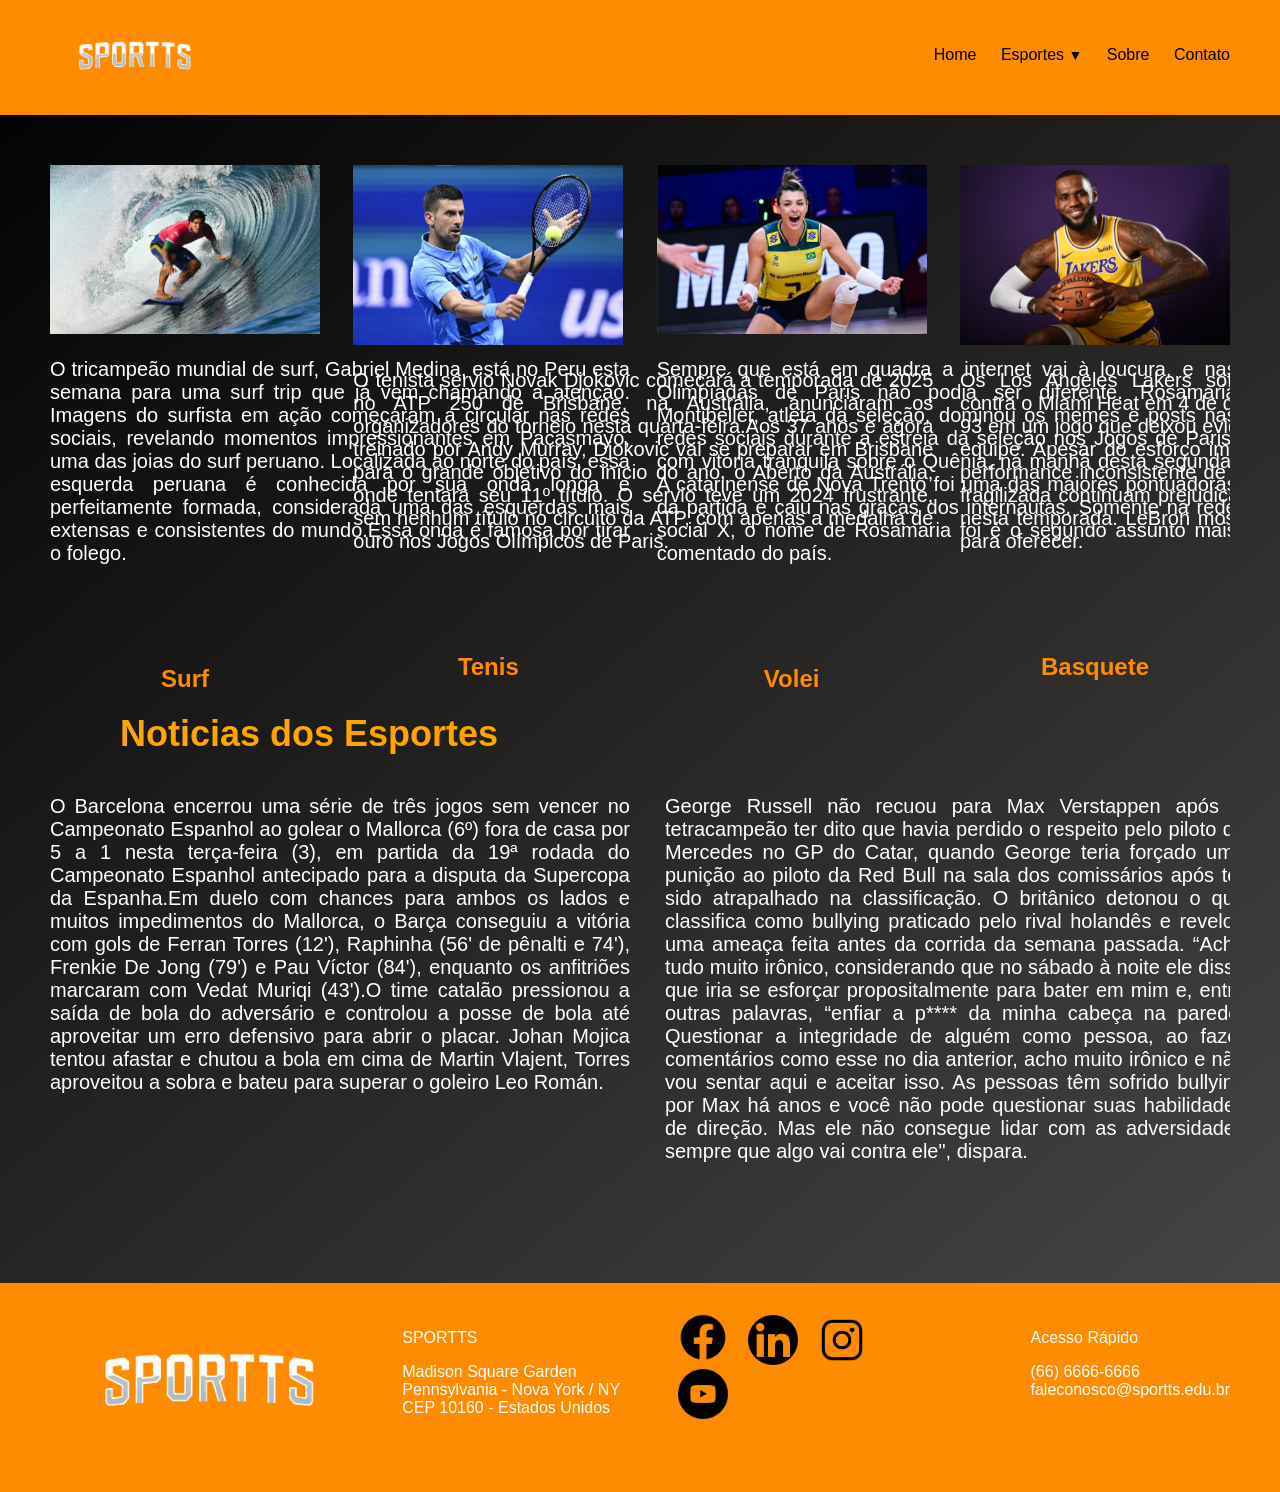
<file: sports/index.html>
<!DOCTYPE html>
<html>
<head>
    <meta charset="utf-8">
    <meta name="viewport" content="width=device-width, initial-scale=1">
    <link rel="stylesheet" type="text/css" href="css/style.css">
    <title>Modelo</title>
</head>
<body>

    <header>
        <div class="container">
            <h1><a href="index.html"><img src="img/logosportr.png" width="160"></a></h1>
            <nav>
                <ul class="principal">
                    <li class="emLinha"><a href="index.html">Home</a></li>
                    <li class="emLinha"> <a href="sobre.html"> Esportes <span>▼</span></a>
                        <ul class="oculto">
                            <li><a href="volei.html">Volei</a></li>
                            <li><a href="basquete.html">Basquete</a></li>
                            <li><a href="tenis.html">Tenis</a></li>
                            <li><a href="surf.html">Surf</a></li>
                        </ul>
                    </li>
                    <li class="emLinha"><a href="sobre.html">Sobre</a></li>
                    <li class="emLinha"><a href="contato.html">Contato</a></li>
                </ul>
            </nav>
        </div>
    </header>

    <main>
        
        <section class="container">
            
            <div class="blocoFigura">
                <figure>
                    <a href="#"><img src="img/MEDINA.webp"></a>    
                </figure>
               
                <p class= lul>O tricampeão mundial de surf, Gabriel Medina, está no Peru esta semana para uma surf trip que já vem chamando a atenção. Imagens do surfista em ação começaram a circular nas redes sociais, revelando momentos impressionantes em Pacasmayo, uma das joias do surf peruano. Localizada ao norte do país, essa esquerda peruana é conhecida por sua onda longa e perfeitamente formada, considerada uma das esquerdas mais extensas e consistentes do mundo.Essa onda é famosa por tirar o folego.</p>
                <h2><a href="#">Surf</a></h2>
            </div>

            <div class="blocoFigura">
                <figure>
                    <a href="#"><img src="img/djokovic.webp"></a>
                </figure>
              
                <p class= lul>O tenista sérvio Novak Djokovic começará a temporada de 2025 no ATP 250 de Brisbane, na Austrália, anunciaram os organizadores do torneio nesta quarta-feira.Aos 37 anos e agora treinado por Andy Murray, Djokovic vai se preparar em Brisbane para o grande objetivo do início do ano, o Aberto da Austrália, onde tentará seu 11º título. O sérvio teve um 2024 frustrante, sem nenhum título no circuito da ATP, com apenas a medalha de ouro nos Jogos Olímpicos de Paris.</p>

                 <h2><a href="#">Tenis</a></h2>
            </div>

            <div class="blocoFigura">
                <figure>
                    <a href="#"><img src="img/rosamaria.webp"></a>    
                </figure>
                
                <p class= lul>Sempre que está em quadra a internet vai à loucura, e nas Olimpíadas de Paris não podia ser diferente. Rosamaria Montibeller, atleta da seleção, dominou os memes e posts nas redes sociais durante a estreia da seleção nos Jogos de Paris, com vitória tranquila sobre o Quênia, na manhã desta segunda. A catarinense de Nova Trento foi uma das maiores pontuadoras da partida e caiu nas graças dos internautas. Somente na rede social X, o nome de Rosamaria foi é o segundo assunto mais comentado do país.</p>
                <h2><a href="#">Volei</a></h2>
            </div>

            <div class="blocoFigura">
                <figure>
                    <a href="#"><img src="img/LEBRON.jpg"></a>
                </figure>
                <p class= lul> Os Los Angeles Lakers sofreram uma derrota devastadora contra o Miami Heat em 4 de dezembro de 2024, caindo por 134-93 em um jogo que deixou evidente os desafios enfrentados pela equipe. Apesar do esforço impressionante de LeBron James, a performance inconsistente de seus companheiros e uma defesa fragilizada continuam prejudicando o desempenho geral do time nesta temporada. LeBron mostrou que ainda tem muita energia para oferecer.</p>
                <h2><a href="#">Basquete</a></h2>
            </div>

        </section>

        <section class="container ms2">
            <h3 class="s2h3">Noticias dos Esportes</h3>
        </section>

        <section class="container">
            
            <article>

                <p class= lul>O Barcelona encerrou uma série de três jogos sem vencer no Campeonato Espanhol ao golear o Mallorca (6º) fora de casa por 5 a 1 nesta terça-feira (3), em partida da 19ª rodada do Campeonato Espanhol antecipado para a disputa da Supercopa da Espanha.Em duelo com chances para ambos os lados e muitos impedimentos do Mallorca, o Barça conseguiu a vitória com gols de Ferran Torres (12'), Raphinha (56' de pênalti e 74'), Frenkie De Jong (79') e Pau Víctor (84'), enquanto os anfitriões marcaram com Vedat Muriqi (43').O time catalão pressionou a saída de bola do adversário e controlou a posse de bola até aproveitar um erro defensivo para abrir o placar. Johan Mojica tentou afastar e chutou a bola em cima de Martin Vlajent, Torres aproveitou a sobra e bateu para superar o goleiro Leo Román.</p>

            </article>

            <article>

                <p class= lul> George Russell não recuou para Max Verstappen após o tetracampeão ter dito que havia perdido o respeito pelo piloto da Mercedes no GP do Catar, quando George teria forçado uma punição ao piloto da Red Bull na sala dos comissários após ter sido atrapalhado na classificação. O britânico detonou o que classifica como bullying praticado pelo rival holandês e revelou uma ameaça feita antes da corrida da semana passada. “Acho tudo muito irônico, considerando que no sábado à noite ele disse que iria se esforçar propositalmente para bater em mim e, entre outras palavras, “enfiar a p**** da minha cabeça na parede. Questionar a integridade de alguém como pessoa, ao fazer comentários como esse no dia anterior, acho muito irônico e não vou sentar aqui e aceitar isso. As pessoas têm sofrido bullying por Max há anos e você não pode questionar suas habilidades de direção. Mas ele não consegue lidar com as adversidades sempre que algo vai contra ele", dispara. </p>
                

            </article>

        </section>

    </main>

    <footer>

        <section class="container">

            

            <div class="divRodape">
                <img class="divRodapeImagem" src="img/logosportr.png" width="300">
            </div>

            <div><p>
                    SPORTTS 
                </p>
                <p>
                    Madison Square Garden  <br>
                    Pennsylvania  - Nova York / NY <br>
                    CEP 10160 - Estados Unidos</div>

            <div class="divRodape divSvg">
                <img src="img/fcbk.png" width="50">
                <img src="img/lkd.png" width="50">
                <img src="img/ig.png" width="50">
                <img src="img/ytb.png" width="50">
                
            </div>

            <div> <p class="pLink2">
                <p class="pLink">Acesso Rápido</p>
                    (66) 6666-6666 <br>
                    faleconosco@sportts.edu.br

                </p>
                
                </p></div>

        </section>

    </footer>

</body>
</html>
</file>
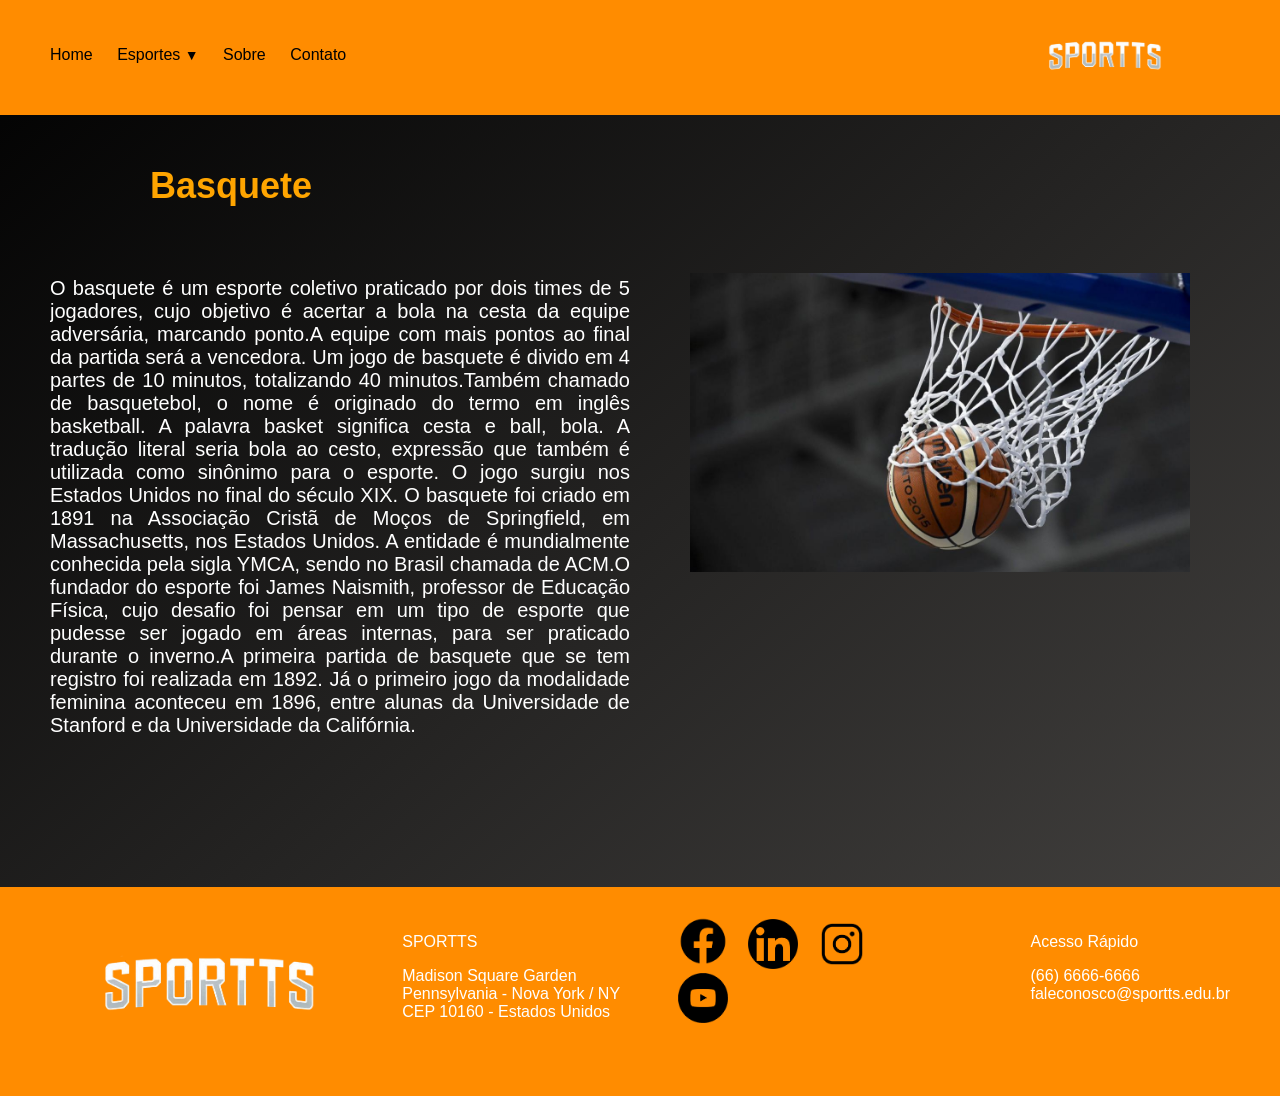
<file: sports/basquete.html>
<!DOCTYPE html>
<html>
<head>
    <meta charset="utf-8">
    <meta name="viewport" content="width=device-width, initial-scale=1">
    <link rel="stylesheet" type="text/css" href="css/style.css">
    <title>Modelo</title>
</head>
<body>

    <header>
        <div class="container">
            <nav>
                <ul class="principal">
                 
                    <li class="emLinha"><a href="sports.index.html">Home</a></li>
                    <li class="emLinha">
                        <a href="sobre.html">Esportes <span>▼</span></a>
                        <ul class="oculto">
                            <li><a href="volei.html">Volei</a></li>
                            <li><a href="basquete.html">Basquete</a></li>
                            <li><a href="tenis.html">Tenis</a></li>
                            <li><a href="surf.html">Surf</a></li>
                        </ul>
                    </li>
                    <li class="emLinha"><a href="sobre.html">Sobre</a></li>
                    <li class="emLinha"><a href="contato.html">Contato</a></li>
                </ul>
            </nav>
            <h1><a href="sports.index.html"><img src="img/logosportr.png" width="160"></a></h1>
        </div>
    </header>


    <main>
        
        <section class="container ms2 interna">

            <h3 class="s2h4">Basquete</h3>
            
        </section>

        <section class="container interna">

            <p class="lul">
               O basquete é um esporte coletivo praticado por dois times de 5 jogadores, cujo objetivo é acertar a bola na cesta da equipe adversária, marcando ponto.A equipe com mais pontos ao final da partida será a vencedora. Um jogo de basquete é divido em 4 partes de 10 minutos, totalizando 40 minutos.Também chamado de basquetebol, o nome é originado do termo em inglês basketball. A palavra basket significa cesta e ball, bola. A tradução literal seria bola ao cesto, expressão que também é utilizada como sinônimo para o esporte. O jogo surgiu nos Estados Unidos no final do século XIX.
               O basquete foi criado em 1891 na Associação Cristã de Moços de Springfield, em Massachusetts, nos Estados Unidos. A entidade é mundialmente conhecida pela sigla YMCA, sendo no Brasil chamada de ACM.O fundador do esporte foi James Naismith, professor de Educação Física, cujo desafio foi pensar em um tipo de esporte que pudesse ser jogado em áreas internas, para ser praticado durante o inverno.A primeira partida de basquete que se tem registro foi realizada em 1892. Já o primeiro jogo da modalidade feminina aconteceu em 1896, entre alunas da Universidade de Stanford e da Universidade da Califórnia.
            </p>

            <figure class="figureLegenda">
                <img src="img/basquete 4.jpg" width="500">
            </figure>
            
        </section>

    </main>

     <footer>

        <section class="container">

            

            <div class="divRodape">
                <img class="divRodapeImagem" src="img/logosportr.png" width="300">
            </div>

            <div><p>
                    SPORTTS 
                </p>
                <p>
                    Madison Square Garden  <br>
                    Pennsylvania  - Nova York / NY <br>
                    CEP 10160 - Estados Unidos</div>

            <div class="divRodape divSvg">
                <img src="img/fcbk.png" width="50">
                <img src="img/lkd.png" width="50">
                <img src="img/ig.png" width="50">
                <img src="img/ytb.png" width="50">
                
            </div>

            <div> <p class="pLink2">
                <p class="pLink">Acesso Rápido</p>
                    (66) 6666-6666 <br>
                    faleconosco@sportts.edu.br

                </p>
                
                </p></div>

        </section>

    </footer>

</body>
</html>
</file>
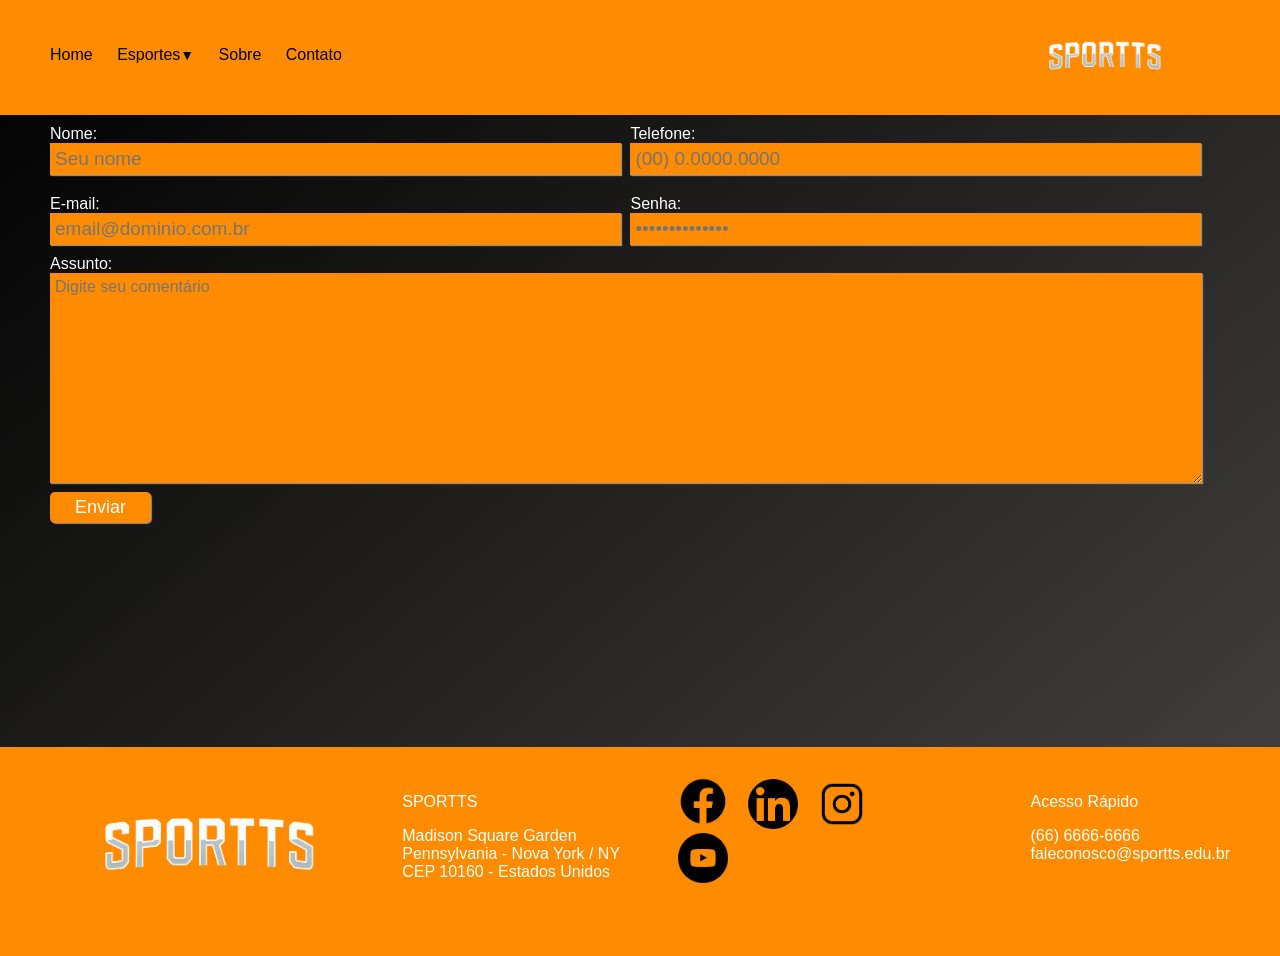
<file: sports/contato.html>
<!DOCTYPE html>
<html>
<head>
    <meta charset="utf-8">
    <meta name="viewport" content="width=device-width, initial-scale=1">
    <link rel="stylesheet" type="text/css" href="css/style.css">
    <title>Modelo</title>
</head>
<body>

   <header>
        <div class="container">
            <nav>
                <ul class="principal">
                 
                    <li class="emLinha"><a href="sports.index.html">Home</a></li>
                    <li class="emLinha">
                        <a href="sobre.html">Esportes<span>▼</span></a>
                        <ul class="oculto">
                            <li><a href="volei.html">Volei</a></li>
                            <li><a href="basquete.html">Basquete</a></li>
                            <li><a href="tenis.html">Tenis</a></li>
                            <li><a href="surf.html">Surf</a></li>
                        </ul>
                    </li>
                    <li class="emLinha"><a href="sobre.html">Sobre</a></li>
                    <li class="emLinha"><a href="contato.html">Contato</a></li>
                </ul>
            </nav>
            <h1><a href="sports.index.html"><img src="img/logosportr.png" width="160"></a></h1>
        </div>
    </header>
    <main>

        

        <section class="container">
            <form action="contato.html" method="post">
                <div class="blocoFormPrincipal">
                    <div class="blocoFormInline">
                    <label for="nome">Nome:</label><br>
                        <input type="text" name="nome" id="nome" placeholder="Seu nome" required>
                    </div>
                    <div class="blocoFormInline">
                        <label for="telefone">Telefone:</label><br>
                        <input type="number" name="telefone" id="telefone" placeholder="(00) 0.0000.0000" required>
                    </div>
                </div>
                <div class="blocoFormPrincipal">
                    <div class="blocoFormInline">
                        <label for="email">E-mail:</label><br>
                        <input type="email" name="email" id="email" placeholder="email@dominio.com.br" required>
                    </div>
                    <div class="blocoFormInline">
                        <label for="senha">Senha:</label><br>
                        <input type="password" name="senha" id="senha" placeholder="••••••••••••••" required>
                    </div>
                </div>
                <div class="blocoFormPrincipal">
                    <label for="assunto">Assunto:</label><br>
                    <textarea id="assunto" placeholder="Digite seu comentário" rows="7" cols="40"></textarea>
                </div>
                <div class="blocoFormPrincipal">
                    <input type="submit" value="Enviar">
                </div>
            </form>
        </section>
    </main>

    <footer>

        <section class="container">

            <div class="divRodape divImagem">

                <img src="img/logosportr.png" width="300">
                
            

            </div>



<div><p>
                    SPORTTS 
                </p>
                <p>
                    Madison Square Garden  <br>
                    Pennsylvania  - Nova York / NY <br>
                    CEP 10160 - Estados Unidos</div>

            <div class="divRodape divSvg">
                <img src="img/fcbk.png" width="50">
                <img src="img/lkd.png" width="50">
                <img src="img/ig.png" width="50">
                <img src="img/ytb.png" width="50">
                
            </div>

            <div> <p class="pLink2">
                <p class="pLink">Acesso Rápido</p>
                    (66) 6666-6666 <br>
                    faleconosco@sportts.edu.br

                </p>
                
                </p></div>

</body>
</html>
</file>
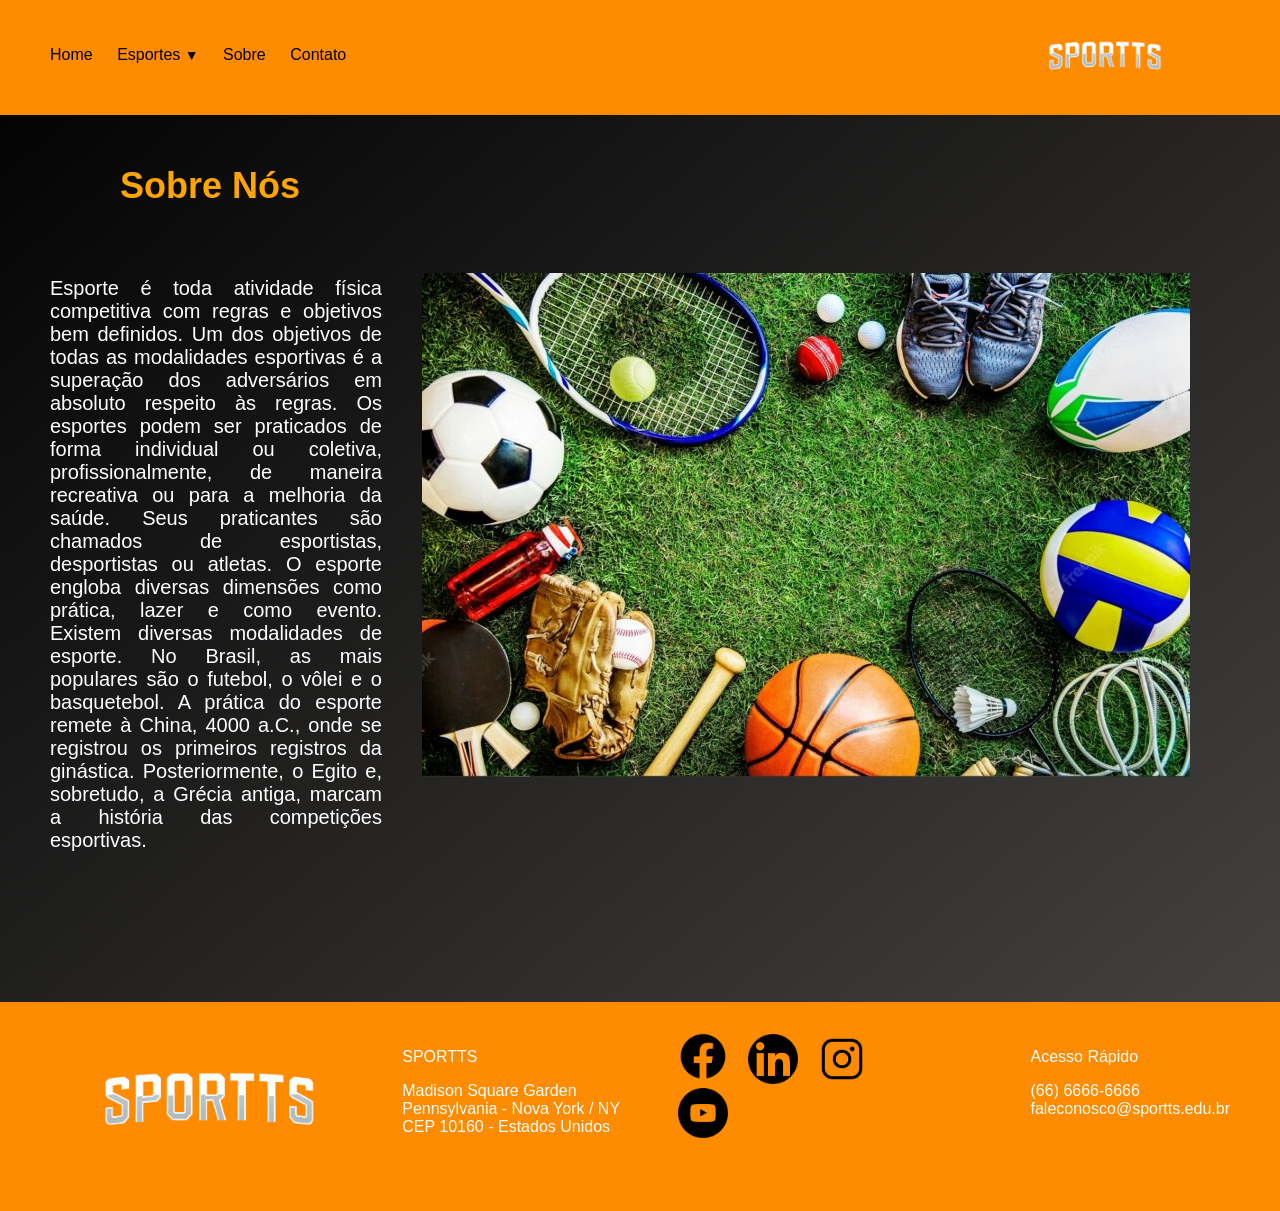
<file: sports/sobre.html>
<!DOCTYPE html>
<html>
<head>
    <meta charset="utf-8">
    <meta name="viewport" content="width=device-width, initial-scale=1">
    <link rel="stylesheet" type="text/css" href="css/style.css">
    <title>Modelo</title>
</head>
<body>

    <header>
        <div class="container">
            <nav>
                <ul class="principal">
                 
                    <li class="emLinha"><a href="sports.index.html">Home</a></li>
                    <li class="emLinha">
                        <a href="sobre.html">Esportes <span>▼</span></a>
                        <ul class="oculto">
                            <li><a href="volei.html">Volei</a></li>
                            <li><a href="basquete.html">Basquete</a></li>
                            <li><a href="tenis.html">Tenis</a></li>
                            <li><a href="surf.html">Surf</a></li>
                        </ul>
                    </li>
                    <li class="emLinha"><a href="sobre.html">Sobre</a></li>
                    <li class="emLinha"><a href="contato.html">Contato</a></li>
                </ul>
            </nav>
            <h1><a href="sports.index.html"><img src="img/logosportr.png" width="160"></a></h1>
        </div>
    </header>


    <main>
        
        <section class="container ms2 interna">

            <h3 class="s2h3">Sobre Nós</h3>
            
        </section>

        <section class="container interna">

            <p class="lul">
                Esporte é toda atividade física competitiva com regras e objetivos bem definidos. Um dos objetivos de todas as modalidades esportivas é a superação dos adversários em absoluto respeito às regras. Os esportes podem ser praticados de forma individual ou coletiva, profissionalmente, de maneira recreativa ou para a melhoria da saúde. Seus praticantes são chamados de esportistas, desportistas ou atletas. O esporte engloba diversas dimensões como prática, lazer e como evento. Existem diversas modalidades de esporte. No Brasil, as mais populares são o futebol, o vôlei e o basquetebol.
                A prática do esporte remete à China, 4000 a.C., onde se registrou os primeiros registros da ginástica. Posteriormente, o Egito e, sobretudo, a Grécia antiga, marcam a história das competições esportivas.
            </p>

            <figure class="figureLegenda">
                <img src="img/esportes.jpg">
            </figure>
            
        </section>

    </main>

     <footer>

        <section class="container">

            

            <div class="divRodape">
                <img class="divRodapeImagem" src="img/logosportr.png" width="300">
            </div>

            <div><p>
                    SPORTTS 
                </p>
                <p>
                    Madison Square Garden  <br>
                    Pennsylvania  - Nova York / NY <br>
                    CEP 10160 - Estados Unidos</div>

            <div class="divRodape divSvg">
                <img src="img/fcbk.png" width="50">
                <img src="img/lkd.png" width="50">
                <img src="img/ig.png" width="50">
                <img src="img/ytb.png" width="50">
                
            </div>

            <div> <p class="pLink2">
                <p class="pLink">Acesso Rápido</p>
                    (66) 6666-6666 <br>
                    faleconosco@sportts.edu.br

                </p>
                
                </p></div>

        </section>

    </footer>

</body>
</html>
</file>
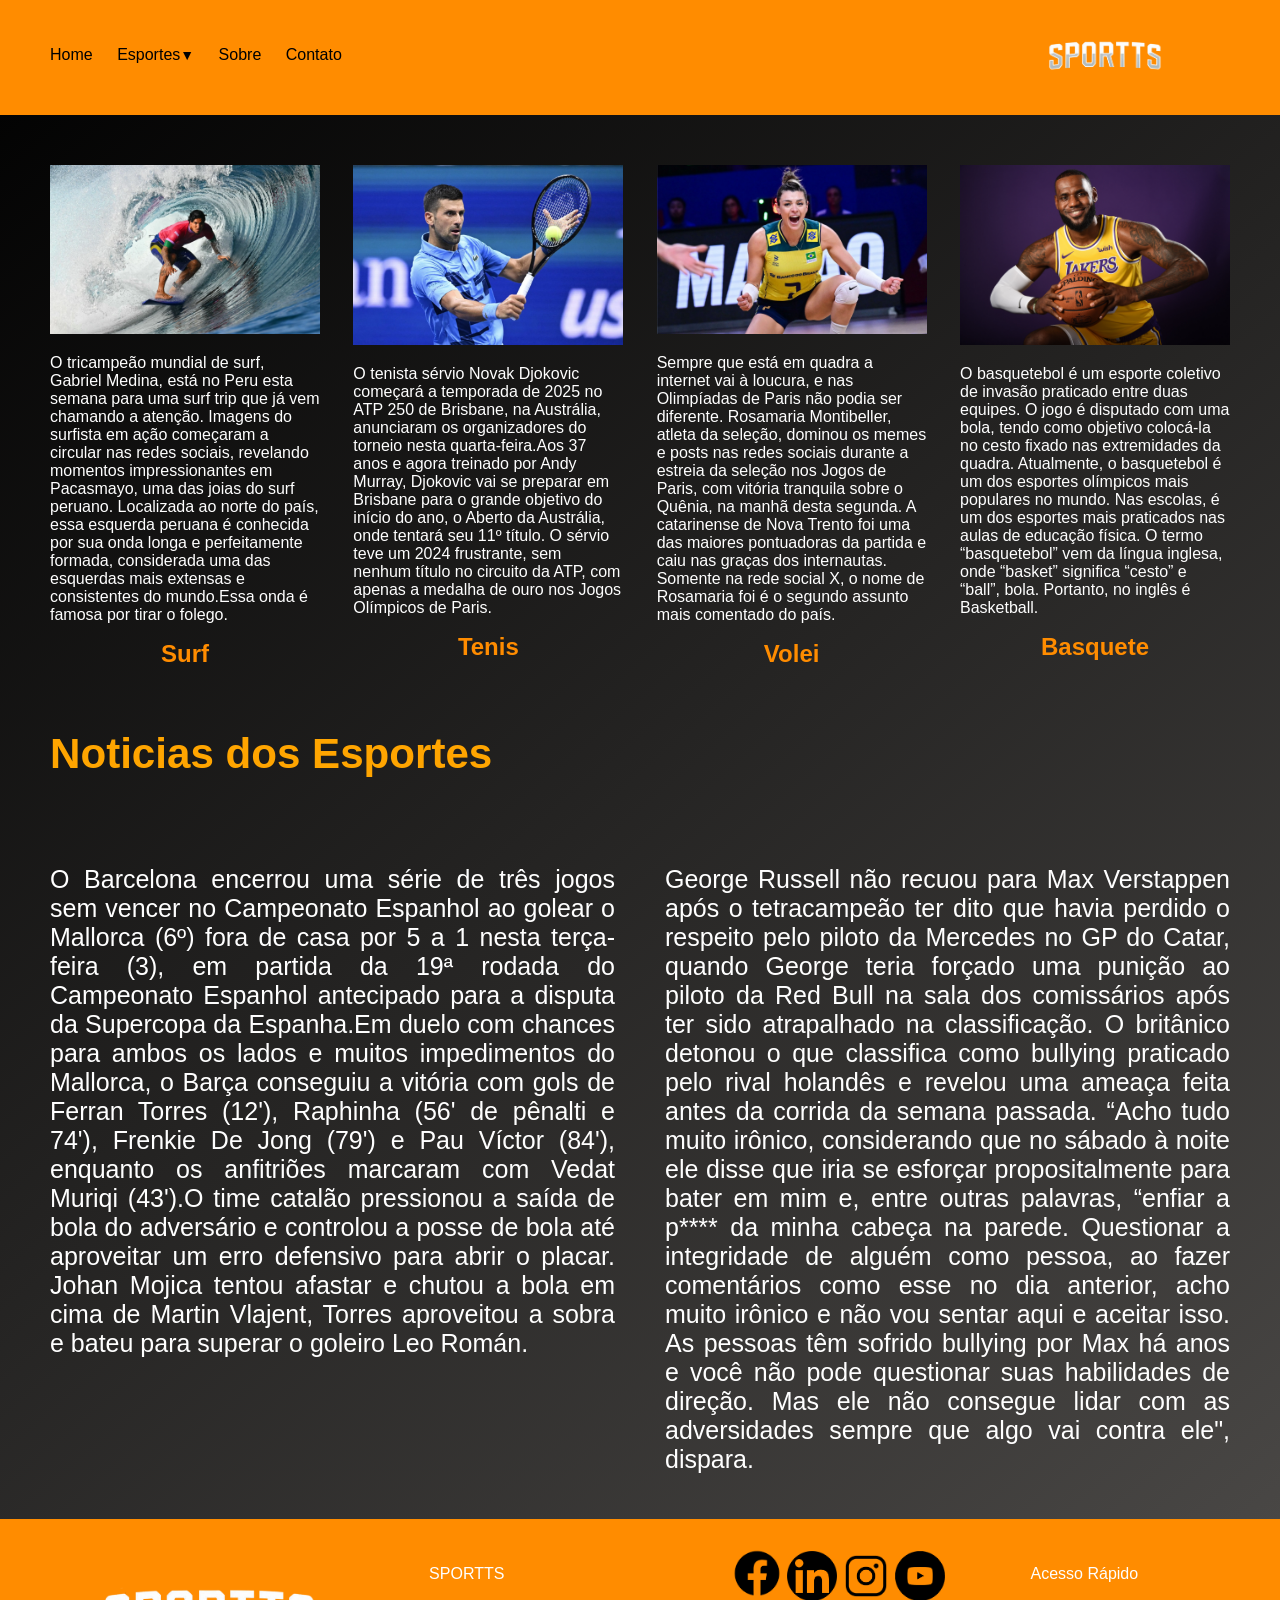
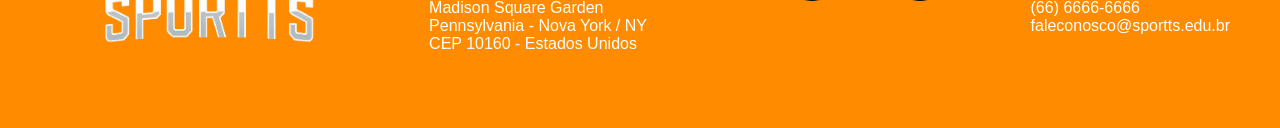
<file: sports/sports.index.html>
<!DOCTYPE html>
<html>
<head>
    <meta charset="utf-8">
    <meta name="viewport" content="width=device-width, initial-scale=1">
    <link rel="stylesheet" type="text/css" href="css/style.css">
    <title>Modelo</title>
</head>
<body>

    <header>
        <div class="container">
            <nav>
                <ul class="principal">
                 
                    <li class="emLinha"><a href="sports.index.html">Home</a></li>
                    <li class="emLinha">
                        <a href="sobre.html">Esportes<span>▼</span></a>
                        <ul class="oculto">
                            <li><a href="volei.html">Volei</a></li>
                            <li><a href="basquete.html">Basquete</a></li>
                            <li><a href="tenis.html">Tenis</a></li>
                            <li><a href="surf.html">Surf</a></li>
                        </ul>
                    </li>
                    <li class="emLinha"><a href="sobre.html">Sobre</a></li>
                    <li class="emLinha"><a href="contato.html">Contato</a></li>
                </ul>
            </nav>
            <h1><a href="sports.index.html"><img src="img/logosportr.png" width="160"></a></h1>
        </div>
    </header>

    <main>
        
        <section class="container">
            
            <div class="blocoFigura">
                <figure>
                    <a href="#"><img src="img/MEDINA.webp"></a>    
                </figure>
               
                <p>O tricampeão mundial de surf, Gabriel Medina, está no Peru esta semana para uma surf trip que já vem chamando a atenção. Imagens do surfista em ação começaram a circular nas redes sociais, revelando momentos impressionantes em Pacasmayo, uma das joias do surf peruano. Localizada ao norte do país, essa esquerda peruana é conhecida por sua onda longa e perfeitamente formada, considerada uma das esquerdas mais extensas e consistentes do mundo.Essa onda é famosa por tirar o folego.</p>
                <h2><a href="#"
                >Surf</a></h2>
            </div>

            <div class="blocoFigura">
                <figure>
                    <a href="#"><img src="img/djokovic.webp"></a>
                </figure>
              
                <p>O tenista sérvio Novak Djokovic começará a temporada de 2025 no ATP 250 de Brisbane, na Austrália, anunciaram os organizadores do torneio nesta quarta-feira.Aos 37 anos e agora treinado por Andy Murray, Djokovic vai se preparar em Brisbane para o grande objetivo do início do ano, o Aberto da Austrália, onde tentará seu 11º título. O sérvio teve um 2024 frustrante, sem nenhum título no circuito da ATP, com apenas a medalha de ouro nos Jogos Olímpicos de Paris.</p>

                 <h2><a href="#">Tenis</a></h2>
            </div>

            <div class="blocoFigura">
                <figure>
                    <a href="#"><img src="img/rosamaria.webp"></a>    
                </figure>
                
                <p>Sempre que está em quadra a internet vai à loucura, e nas Olimpíadas de Paris não podia ser diferente. Rosamaria Montibeller, atleta da seleção, dominou os memes e posts nas redes sociais durante a estreia da seleção nos Jogos de Paris, com vitória tranquila sobre o Quênia, na manhã desta segunda. A catarinense de Nova Trento foi uma das maiores pontuadoras da partida e caiu nas graças dos internautas. Somente na rede social X, o nome de Rosamaria foi é o segundo assunto mais comentado do país.</p>
                <h2><a href="#">Volei</a></h2>
            </div>

              <div class="blocoFigura">
                <figure>
                    <a href="#"><img src="img/LEBRON.jpg"></a>    
                </figure>
                
                <p>O basquetebol é um esporte coletivo de invasão praticado entre duas equipes. O jogo é disputado com uma bola, tendo como objetivo colocá-la no cesto fixado nas extremidades da quadra.
                Atualmente, o basquetebol é um dos esportes olímpicos mais populares no mundo. Nas escolas, é um dos esportes mais praticados nas aulas de educação física.
                O termo “basquetebol” vem da língua inglesa, onde “basket” significa “cesto” e “ball”, bola. Portanto, no inglês é Basketball.

                </p>

                <h2><a href="#">Basquete</a></h2>
            </div>


        </section>

        <section class="container ms2">
            <h3> Noticias dos Esportes</h3>
        </section>

        <section class="container NoticiasdosEsportes">
            
            <article>

                <p >O Barcelona encerrou uma série de três jogos sem vencer no Campeonato Espanhol ao golear o Mallorca (6º) fora de casa por 5 a 1 nesta terça-feira (3), em partida da 19ª rodada do Campeonato Espanhol antecipado para a disputa da Supercopa da Espanha.Em duelo com chances para ambos os lados e muitos impedimentos do Mallorca, o Barça conseguiu a vitória com gols de Ferran Torres (12'), Raphinha (56' de pênalti e 74'), Frenkie De Jong (79') e Pau Víctor (84'), enquanto os anfitriões marcaram com Vedat Muriqi (43').O time catalão pressionou a saída de bola do adversário e controlou a posse de bola até aproveitar um erro defensivo para abrir o placar. Johan Mojica tentou afastar e chutou a bola em cima de Martin Vlajent, Torres aproveitou a sobra e bateu para superar o goleiro Leo Román.</p>

            </article>

            <article>

                <p> George Russell não recuou para Max Verstappen após o tetracampeão ter dito que havia perdido o respeito pelo piloto da Mercedes no GP do Catar, quando George teria forçado uma punição ao piloto da Red Bull na sala dos comissários após ter sido atrapalhado na classificação. O britânico detonou o que classifica como bullying praticado pelo rival holandês e revelou uma ameaça feita antes da corrida da semana passada. “Acho tudo muito irônico, considerando que no sábado à noite ele disse que iria se esforçar propositalmente para bater em mim e, entre outras palavras, “enfiar a p**** da minha cabeça na parede. Questionar a integridade de alguém como pessoa, ao fazer comentários como esse no dia anterior, acho muito irônico e não vou sentar aqui e aceitar isso. As pessoas têm sofrido bullying por Max há anos e você não pode questionar suas habilidades de direção. Mas ele não consegue lidar com as adversidades sempre que algo vai contra ele", dispara. </p>
                

            </article>

        </section>

    </main>

    <footer>

        <section class="container">

            

            <div class="divRodape">
                <img class="divRodapeImagem" src="img/logosportr.png" width="300">
            </div>

            <div><p>
                    SPORTTS 
                </p>
                <p>
                    Madison Square Garden  <br>
                    Pennsylvania  - Nova York / NY <br>
                    CEP 10160 - Estados Unidos</div>

            <div class="divRodapedivSvg">
                <img src="img/fcbk.png" width="50">
                <img src="img/lkd.png" width="50">
                <img src="img/ig.png" width="50">
                <img src="img/ytb.png" width="50">
                
            </div>

            <div> <p class="pLink2">
                <p class="pLink">Acesso Rápido</p>
                    (66) 6666-6666 <br>
                    faleconosco@sportts.edu.br

                </p>
                
                </p></div>

        </section>

    </footer>

</body>
</html>
</file>
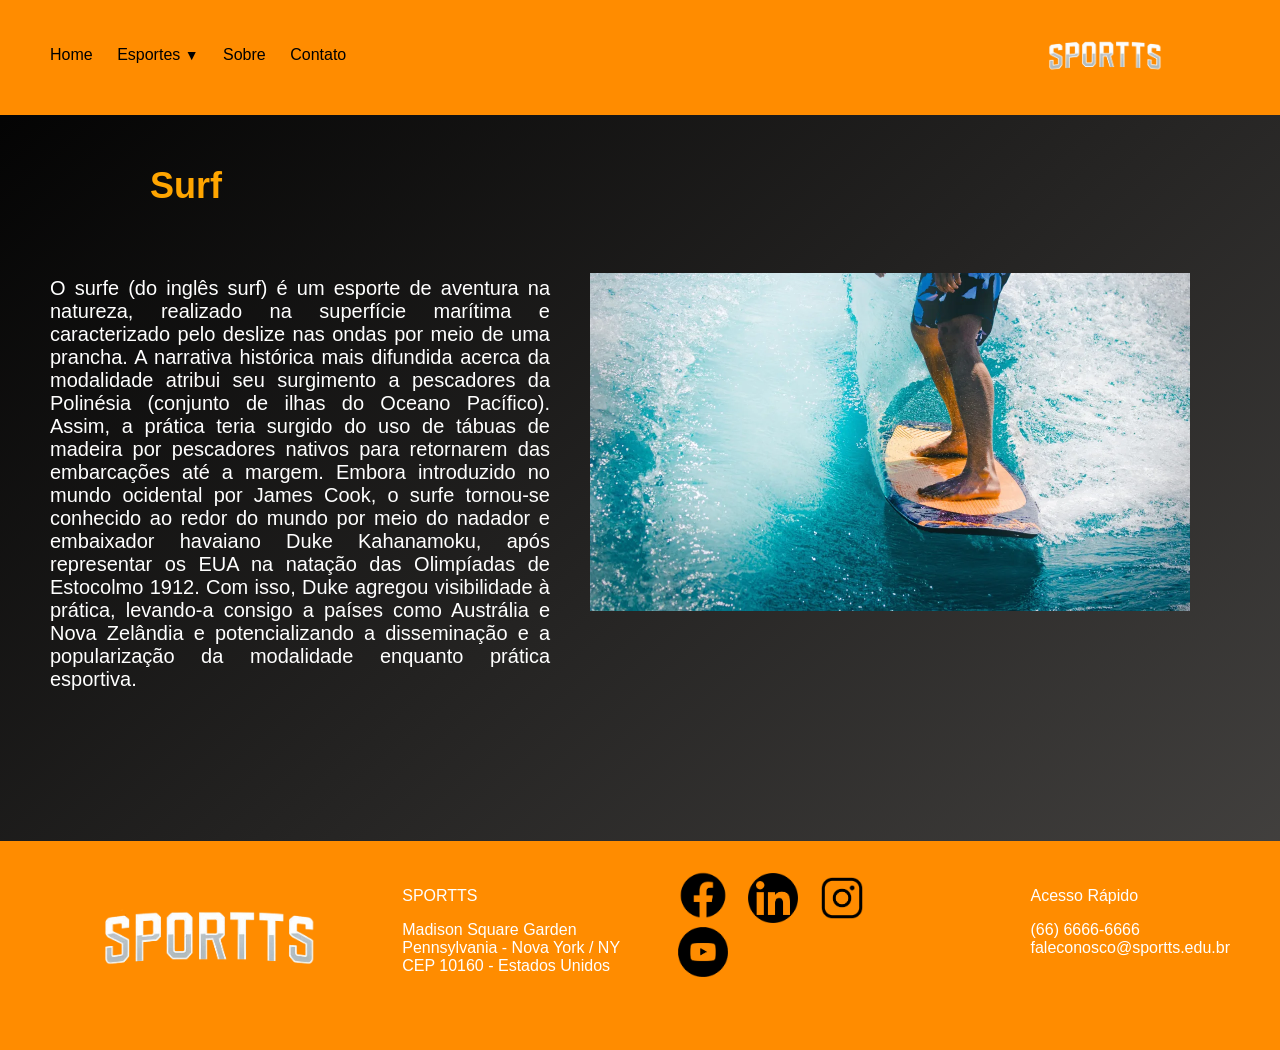
<file: sports/surf.html>
<!DOCTYPE html>
<html>
<head>
    <meta charset="utf-8">
    <meta name="viewport" content="width=device-width, initial-scale=1">
    <link rel="stylesheet" type="text/css" href="css/style.css">
    <title>Modelo</title>
</head>
<body>

    <header>
        <div class="container">
            <nav>
                <ul class="principal">
                 
                    <li class="emLinha"><a href="sports.index.html">Home</a></li>
                    <li class="emLinha">
                        <a href="sobre.html">Esportes <span>▼</span></a>
                        <ul class="oculto">
                            <li><a href="volei.html">Volei</a></li>
                            <li><a href="basquete.html">Basquete</a></li>
                            <li><a href="tenis.html">Tenis</a></li>
                            <li><a href="surf.html">Surf</a></li>
                        </ul>
                    </li>
                    <li class="emLinha"><a href="sobre.html">Sobre</a></li>
                    <li class="emLinha"><a href="contato.html">Contato</a></li>
                </ul>
            </nav>
            <h1><a href="sports.index.html"><img src="img/logosportr.png" width="160"></a></h1>
        </div>
    </header>


    <main>
        
        <section class="container ms2 interna">

            <h3 class="s2h4">Surf</h3>
            
        </section>

        <section class="container interna">

            <p class="lul">
               O surfe (do inglês surf) é um esporte de aventura na natureza, realizado na superfície marítima e caracterizado pelo deslize nas ondas por meio de uma prancha. A narrativa histórica mais difundida acerca da modalidade atribui seu surgimento a pescadores da Polinésia (conjunto de ilhas do Oceano Pacífico). Assim, a prática teria surgido do uso de tábuas de madeira por pescadores nativos para retornarem das embarcações até a margem.
               Embora introduzido no mundo ocidental por James Cook, o surfe tornou-se conhecido ao redor do mundo por meio do nadador e embaixador havaiano Duke Kahanamoku, após representar os EUA na natação das Olimpíadas de Estocolmo 1912. Com isso, Duke agregou visibilidade à prática, levando-a consigo a países como Austrália e Nova Zelândia e potencializando a disseminação e a popularização da modalidade enquanto prática esportiva.

            </p>

            <figure class="figureLegenda">
                <img src="img/SURF.webp" width="600">
            </figure>
            
        </section>

    </main>

     <footer>

        <section class="container">

            

            <div class="divRodape">
                <img class="divRodapeImagem" src="img/logosportr.png" width="300">
            </div>

            <div><p>
                    SPORTTS 
                </p>
                <p>
                    Madison Square Garden  <br>
                    Pennsylvania  - Nova York / NY <br>
                    CEP 10160 - Estados Unidos</div>

            <div class="divRodape divSvg">
                <img src="img/fcbk.png" width="50">
                <img src="img/lkd.png" width="50">
                <img src="img/ig.png" width="50">
                <img src="img/ytb.png" width="50">
                
            </div>

            <div> <p class="pLink2">
                <p class="pLink">Acesso Rápido</p>
                    (66) 6666-6666 <br>
                    faleconosco@sportts.edu.br

                </p>
                
                </p></div>

        </section>

    </footer>

</body>
</html>
</file>
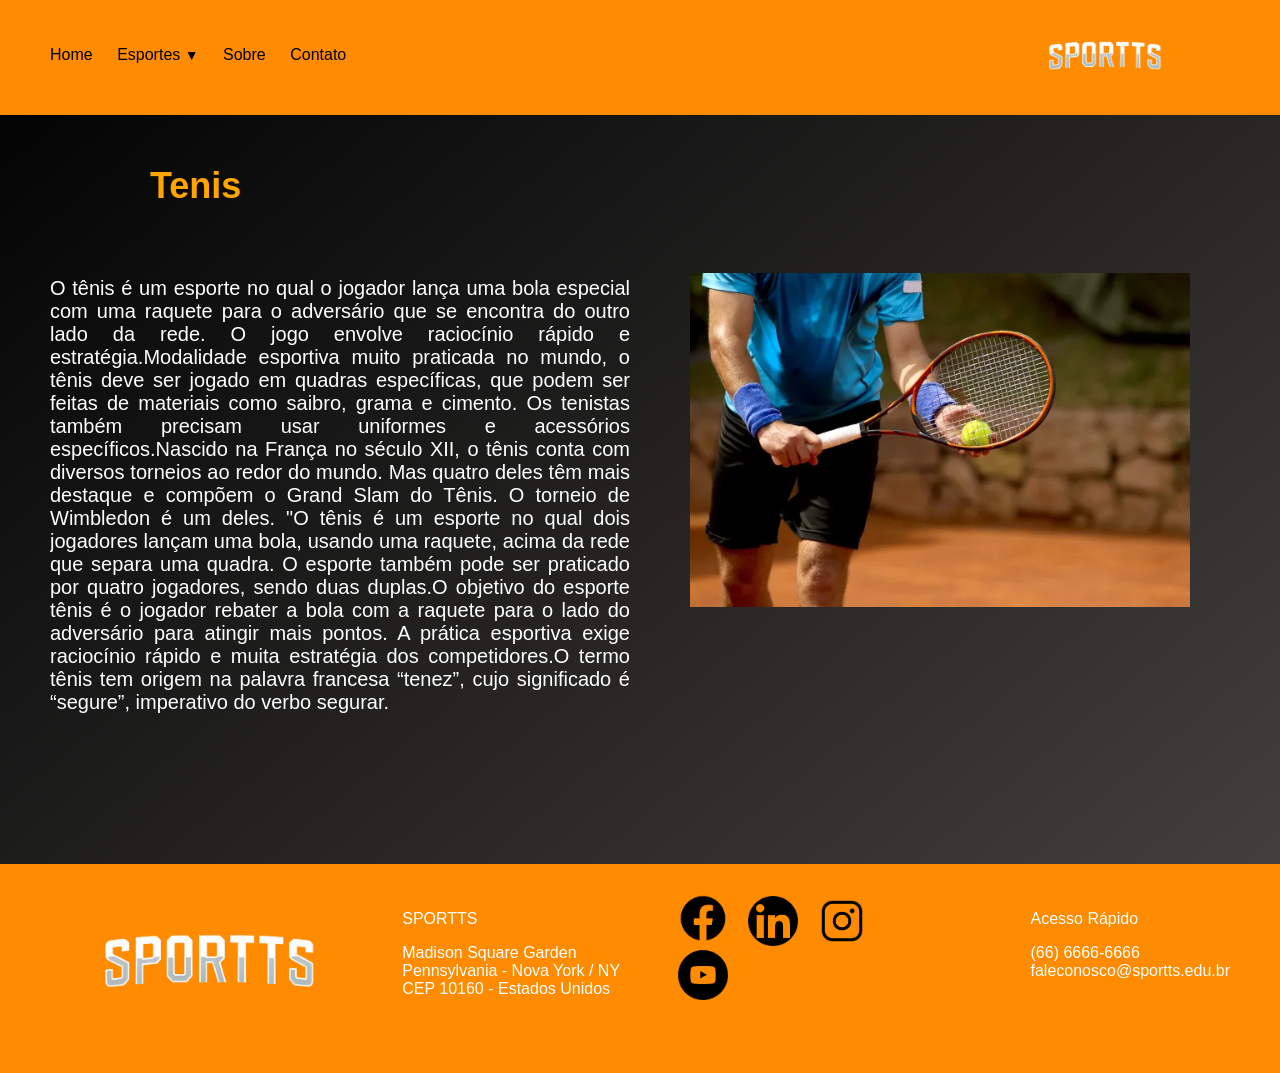
<file: sports/tenis.html>
<!DOCTYPE html>
<html>
<head>
    <meta charset="utf-8">
    <meta name="viewport" content="width=device-width, initial-scale=1">
    <link rel="stylesheet" type="text/css" href="css/style.css">
    <title>Modelo</title>
</head>
<body>

    <header>
        <div class="container">
            <nav>
                <ul class="principal">
                 
                    <li class="emLinha"><a href="sports.index.html">Home</a></li>
                    <li class="emLinha">
                        <a href="sobre.html">Esportes <span>▼</span></a>
                        <ul class="oculto">
                            <li><a href="volei.html">Volei</a></li>
                            <li><a href="basquete.html">Basquete</a></li>
                            <li><a href="tenis.html">Tenis</a></li>
                            <li><a href="surf.html">Surf</a></li>
                        </ul>
                    </li>
                    <li class="emLinha"><a href="sobre.html">Sobre</a></li>
                    <li class="emLinha"><a href="contato.html">Contato</a></li>
                </ul>
            </nav>
            <h1><a href="sports.index.html"><img src="img/logosportr.png" width="160"></a></h1>
        </div>
    </header>


    <main>
        
        <section class="container ms2 interna">

            <h3 class="s2h4">Tenis</h3>
            
        </section>

        <section class="container interna">

            <p class="lul">
                O tênis é um esporte no qual o jogador lança uma bola especial com uma raquete para o adversário que se encontra do outro lado da rede. O jogo envolve raciocínio rápido e estratégia.Modalidade esportiva muito praticada no mundo, o tênis deve ser jogado em quadras específicas, que podem ser feitas de materiais como saibro, grama e cimento. Os tenistas também precisam usar uniformes e acessórios específicos.Nascido na França no século XII, o tênis conta com diversos torneios ao redor do mundo. Mas quatro deles têm mais destaque e compõem o Grand Slam do Tênis. O torneio de Wimbledon é um deles.
                "O tênis é um esporte no qual dois jogadores lançam uma bola, usando uma raquete, acima da rede que separa uma quadra. O esporte também pode ser praticado por quatro jogadores, sendo duas duplas.O objetivo do esporte tênis é o jogador rebater a bola com a raquete para o lado do adversário para atingir mais pontos. A prática esportiva exige raciocínio rápido e muita estratégia dos competidores.O termo tênis tem origem na palavra francesa “tenez”, cujo significado é “segure”, imperativo do verbo segurar.
            </p>

            <figure class="figureLegenda">
                <img src="img/tenis2.webp" width="500">
            </figure>
            
        </section>

    </main>

     <footer>

        <section class="container">

            

            <div class="divRodape">
                <img class="divRodapeImagem" src="img/logosportr.png" width="300">
            </div>

            <div><p>
                    SPORTTS 
                </p>
                <p>
                    Madison Square Garden  <br>
                    Pennsylvania  - Nova York / NY <br>
                    CEP 10160 - Estados Unidos</div>

            <div class="divRodape divSvg">
                <img src="img/fcbk.png" width="50">
                <img src="img/lkd.png" width="50">
                <img src="img/ig.png" width="50">
                <img src="img/ytb.png" width="50">
                
            </div>

            <div> <p class="pLink2">
                <p class="pLink">Acesso Rápido</p>
                    (66) 6666-6666 <br>
                    faleconosco@sportts.edu.br

                </p>
                
                </p></div>

        </section>

    </footer>

</body>
</html>
</file>
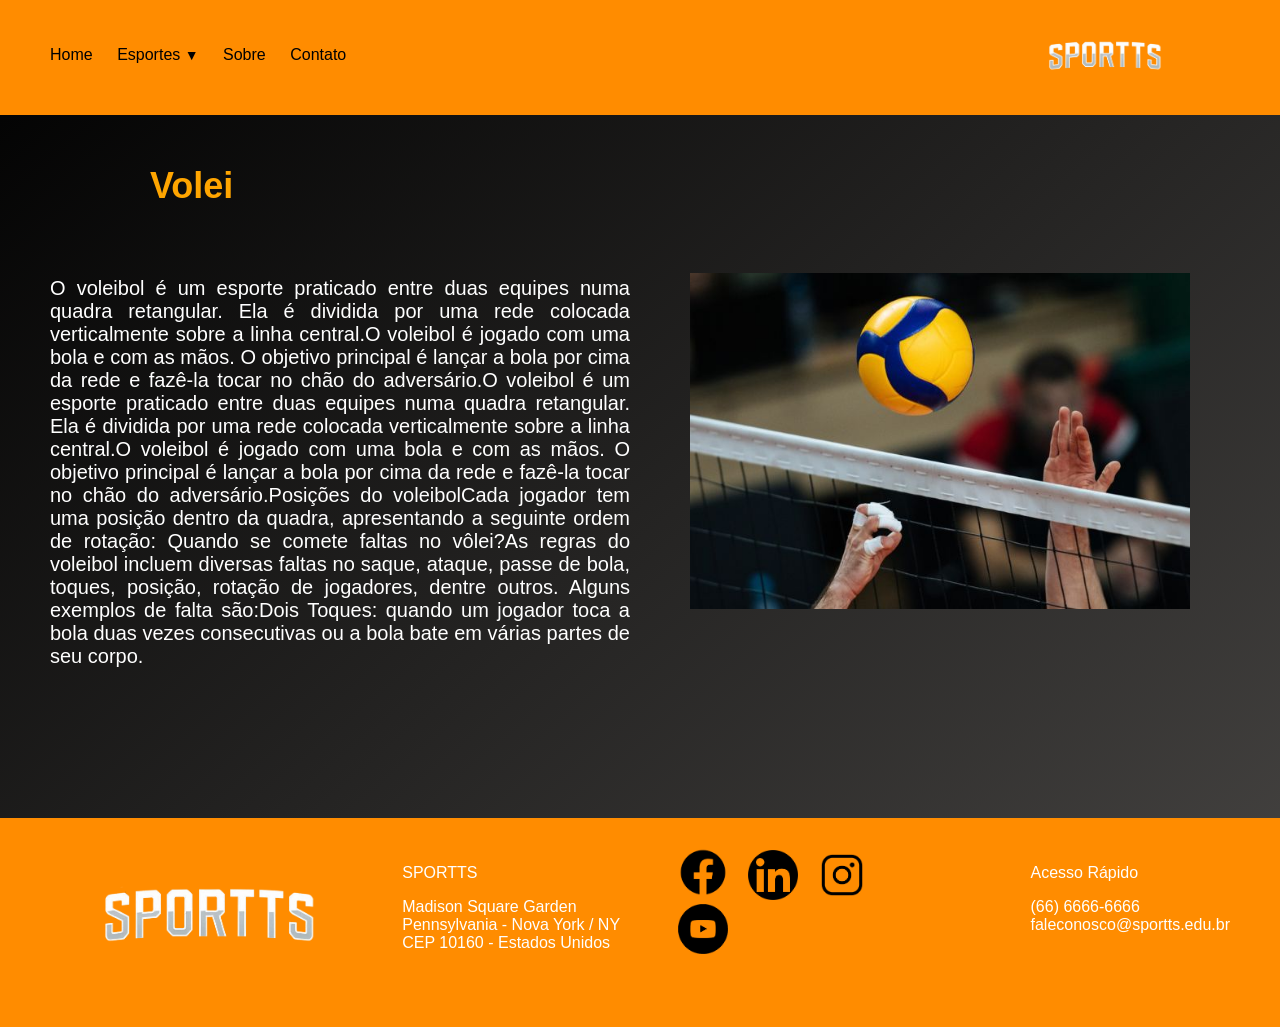
<file: sports/volei.html>
<!DOCTYPE html>
<html>
<head>
    <meta charset="utf-8">
    <meta name="viewport" content="width=device-width, initial-scale=1">
    <link rel="stylesheet" type="text/css" href="css/style.css">
    <title>Modelo</title>
</head>
<body>

    <header>
        <div class="container">
            <nav>
                <ul class="principal">
                 
                    <li class="emLinha"><a href="sports.index.html">Home</a></li>
                    <li class="emLinha">
                        <a href="sobre.html">Esportes <span>▼</span></a>
                        <ul class="oculto">
                            <li><a href="volei.html">Volei</a></li>
                            <li><a href="basquete.html">Basquete</a></li>
                            <li><a href="tenis.html">Tenis</a></li>
                            <li><a href="surf.html">Surf</a></li>
                        </ul>
                    </li>
                    <li class="emLinha"><a href="sobre.html">Sobre</a></li>
                    <li class="emLinha"><a href="contato.html">Contato</a></li>
                </ul>
            </nav>
            <h1><a href="sports.index.html"><img src="img/logosportr.png" width="160"></a></h1>
        </div>
    </header>


    <main>
        
        <section class="container ms2 interna">

            <h3 class="s2h4">Volei</h3>
            
        </section>

        <section class="container interna">

            <p class="lul">
               O voleibol é um esporte praticado entre duas equipes numa quadra retangular. Ela é dividida por uma rede colocada verticalmente sobre a linha central.O voleibol é jogado com uma bola e com as mãos. O objetivo principal é lançar a bola por cima da rede e fazê-la tocar no chão do adversário.O voleibol é um esporte praticado entre duas equipes numa quadra retangular. Ela é dividida por uma rede colocada verticalmente sobre a linha central.O voleibol é jogado com uma bola e com as mãos. O objetivo principal é lançar a bola por cima da rede e fazê-la tocar no chão do adversário.Posições do voleibolCada jogador tem uma posição dentro da quadra, apresentando a seguinte ordem de rotação:
               Quando se comete faltas no vôlei?As regras do voleibol incluem diversas faltas no saque, ataque, passe de bola, toques, posição, rotação de jogadores, dentre outros. Alguns exemplos de falta são:Dois Toques: quando um jogador toca a bola duas vezes consecutivas ou a bola bate em várias partes de seu corpo.
            </p>

            <figure class="figureLegenda">
                <img src="img/volei.jpg" width="500">
            </figure>
            
        </section>

    </main>

     <footer>

        <section class="container">

            

            <div class="divRodape">
                <img class="divRodapeImagem" src="img/logosportr.png" width="300">
            </div>

            <div><p>
                    SPORTTS 
                </p>
                <p>
                    Madison Square Garden  <br>
                    Pennsylvania  - Nova York / NY <br>
                    CEP 10160 - Estados Unidos</div>

            <div class="divRodape divSvg">
                <img src="img/fcbk.png" width="50">
                <img src="img/lkd.png" width="50">
                <img src="img/ig.png" width="50">
                <img src="img/ytb.png" width="50">
                
            </div>

            <div> <p class="pLink2">
                <p class="pLink">Acesso Rápido</p>
                    (66) 6666-6666 <br>
                    faleconosco@sportts.edu.br

                </p>
                
                </p></div>

        </section>

    </footer>

</body>
</html>
</file>
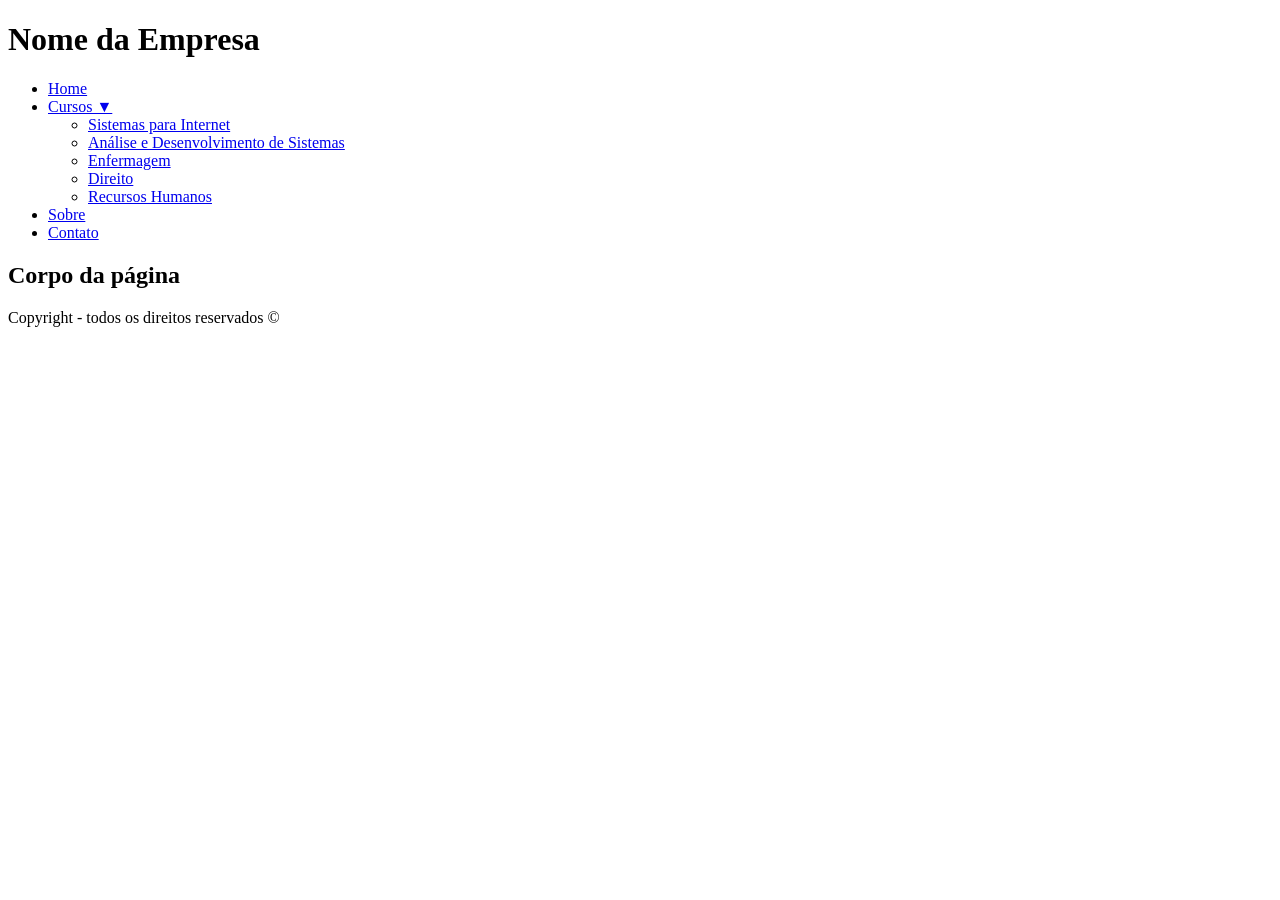
<file: sports/projetoModelo/modelo.html>
<!DOCTYPE html>
<html>
<head>
	<meta charset="utf-8">
	<meta name="viewport" content="width=device-width, initial-scale=1">
	<title>Modelo</title>
</head>
<body>

	<header>
		<div>
			<h1>Nome da Empresa</h1>
			<nav>
				<ul>
					<li><a href="index.html">Home</a></li>
					<li>
						<a href="cursos.html">Cursos ▼</a>
						<ul>
							<li><a href="si.html" class= lol>Sistemas para Internet</a></li>
							<li><a href="ads.html" class= lol>Análise e Desenvolvimento de Sistemas</a></li>
							<li><a href="enfermagem.html" class= lol>Enfermagem</a></li>
							<li><a href="direito.html" class= lol>Direito</a></li>
							<li><a href="rh.html" class= lol>Recursos Humanos</a></li>
						</ul>
					</li>
					<li><a href="sobre.html">Sobre</a></li>
					<li><a href="contato.html">Contato</a></li>
				</ul>
			</nav>
		</div>
	</header>

	<main>
		<h2>Corpo da página</h2>
	</main>

	<footer>
		<p>Copyright - todos os direitos reservados ©</p>
	</footer>

</body>
</html>
</file>
<file: sports/css/style.css>
/*============ GERAL ============*/

body {
    margin: 0;
    font-family: 'arial';
    background-color: black;
    background:
    linear-gradient(-40deg,
    #6D6A67, #000000),no-repeat;
    background-size: 200%;
}

.container {
    max-width: 1180px;
    margin: 0 auto;
    display: flex;
    justify-content: space-between;
    flex-wrap: nowrap;
    overflow: hidden;
    color: white;
}

/*============ CABEÇALHO ============*/

header {
    background-color: #ff8c00;
    padding: 10px 0;
}

h1 {
    margin: 10px 50px 0 0;

}

ul.principal {
    margin: 36px 0 0 0;
    padding: 0;
    list-style: none;
}

li.emLinha {
    display: inline;
    margin: 0 20px 0 0;
}

li.emLinha:last-child {
    margin: 0;
}

li.emLinha a {
    color: #000;
    text-decoration: none;
    transition: color 0.3s;
}

li.emLinha a:hover {
    color: white;
    transition: color 0.3s;
}

li.emLinha a span {
    color: black;
    font-size: 14px;
    display: inline-block;
    transform: rotate(0deg);
    transition: transform 0.3s;
}

li.emLinha:hover a span {
    transform: rotate(-180deg);
    transition: transform 0.3s;
}

ul.oculto {
    visibility: hidden;
    position: absolute;
    background: #fff;
    border: solid 1px #000;
    border-radius: 5px;
    list-style: none;
    padding: 5px 10px;
    margin-left: 60px;
    transform: translateY(-10px);
    opacity: 0;
    transition: transform 0.3s, opacity 0.2s ;

}

ul.oculto li {
    padding: 5px 0;
}

ul.oculto a {
    color: black;
}

li.emLinha:hover ul.oculto {
    visibility: visible;
    transform: translateY(0);
    opacity: 1;
    transition: transform 0.3s, opacity 0.2s;
}

/*============ SEÇÃO 1 ============*/

div.blocoFigura {
    width: 25%;
    max-width: 270px;
    margin: 50px 10px 0 0;
    color: white;
    flex-shrink: 0;
}

div.blocoFigura:last-child {
    margin: 50px 0 0 0;
}

div.blocoFigura figure {
    margin: 0 0 0 0;
}

div.blocoFigura figure img {
    max-width: 100%;
     margin: 0  0 0;
}

p. {
    color: white;
}

div.blocoFigura h2 {
    margin: 5px 0 0 0;
    text-align: center; 
}

div.blocoFigura a {
    text-decoration: none;
    color: #ff8c00;
    opacity: 1;
    transition: opacity 0.2s;
}

div.blocoFigura a:hover {
    opacity: 0.7;
    transition: opacity 0.2s;
}

/*============ SEÇÃO 2 ============*/

.ms2 {
    margin-top: 20px;
    margin-bottom: 20px;
    margin-right:50px;
    font-size: 36px;
    color:orange;
    
    
    
}

.s2h3 {
    margin: 0 auto;
    margin-left: 70px;
    font-size: 36px;

}
.s2h4 {
    margin: 0 auto;
    margin-left: 100px;
    font-size: 36px;

}

.NoticiasdosEsportes
{

    max-width: 1180px;
    margin: 0 auto;
    display: flex;
    justify-content: space-between;
    color: white;
    font-size: 25px;

}

/*============ SEÇÃO 3 ============*/

article {
    width: 565px;
    margin-right: 22px;
    text-align: justify;
}

article:last-child {
    margin-right: 0;
}

/*============ RODAPÉ ============*/

    footer {
    background: #ff8c00;
    padding: 30px 0 ;
    margin-top: 20px ;
}

.divRodape {
    width: 270px;
    margin-right: 24px;
}

    .divRodape:last-child {
        margin-right: 0;
    }

    .divImagem {
        text-align: center;
    }

    .divImagem img {
        margin-bottom: 30px;
    }

    .divImagem img:last-child {
        margin-bottom: 0px;
    }

     .divRodapeImagem{
    margin-bottom: 36 px;
  }

     .divRodape {
    color: #000;
    margin: 0 0 30 px 0;
  }

  .divRodape p:last-child {
    margin: 0 0 0 0;
  }

.divRodape p.pLink {
    font-weight: bold;
    color: #000;
}

    .divRodape p.pMargem {
        margin-bottom: 5px;
    }

    .divRodape p:first-child {
        margin-top: 100px;
    }

    .divRodape p.pLink2 {
        margin-top: 60px;
    }

    .divSvg img {
        margin-right: 15px;
    }

    /*============ INTERNAS ============*/

    .interna {
        margin-top: 50px;
        margin-bottom: 50px;
    }

    .lul {
        color: #fff;
        width: 580px;
        text-align: justify;
        font-size: 20px;
        margin-bottom: 100px;
    }

    .lol {
        color: #;
    }

    .figuraLegenda {
        width: 552px;
        margin: 0;
    }

    .figuraLegenda img {
        max-width: 100%;
    }

    /*============ CONTATO ============*/

form {
    width: 1152px;
}

.blocoFormPrincipal {
    color: white;
    font-size: 16px;
}

.blocoFormInline {
    width: 571px;
    margin: 10px 5px 10px 0;
    display: inline-block;
}

.blocoFormInline:last-child {
    margin: 10px 0 10px 0;
    border-radius: 1px;
}
   .blocoFormInline input[type="text"], .blocoFormInline input[type="number"], .blocoFormInline input[type="email"], .blocoFormInline input[type="password"] {
    background-color:#ff8c00;
    padding: 5px;
    font-size: 19px;
    border: none;
    width: 561px;
    box-shadow: 1px 1px 1px #8E8E8E;
}

.blocoFormPrincipal textarea {
    background-color: #ff8c00;
    padding: 5px;
    font-size: 16px;
    border: none;
    width: 1142px;
    box-shadow: 1px 1px 1px #8E8E8E;
    height: 200px;
    font-family: 'arial';
}

.blocoFormPrincipal input[type="submit"] {
    cursor: pointer;
    background: #ff8c00;
    color: #fff;
    padding: 5px 25px;
    font-size: 18px;
    border: none;
    border-radius: 5px;
    box-shadow: 1px 1px 1px #8E8E8E;
    margin: 5px 0 204px 0;
    transition: background 0.3s;
</file>
